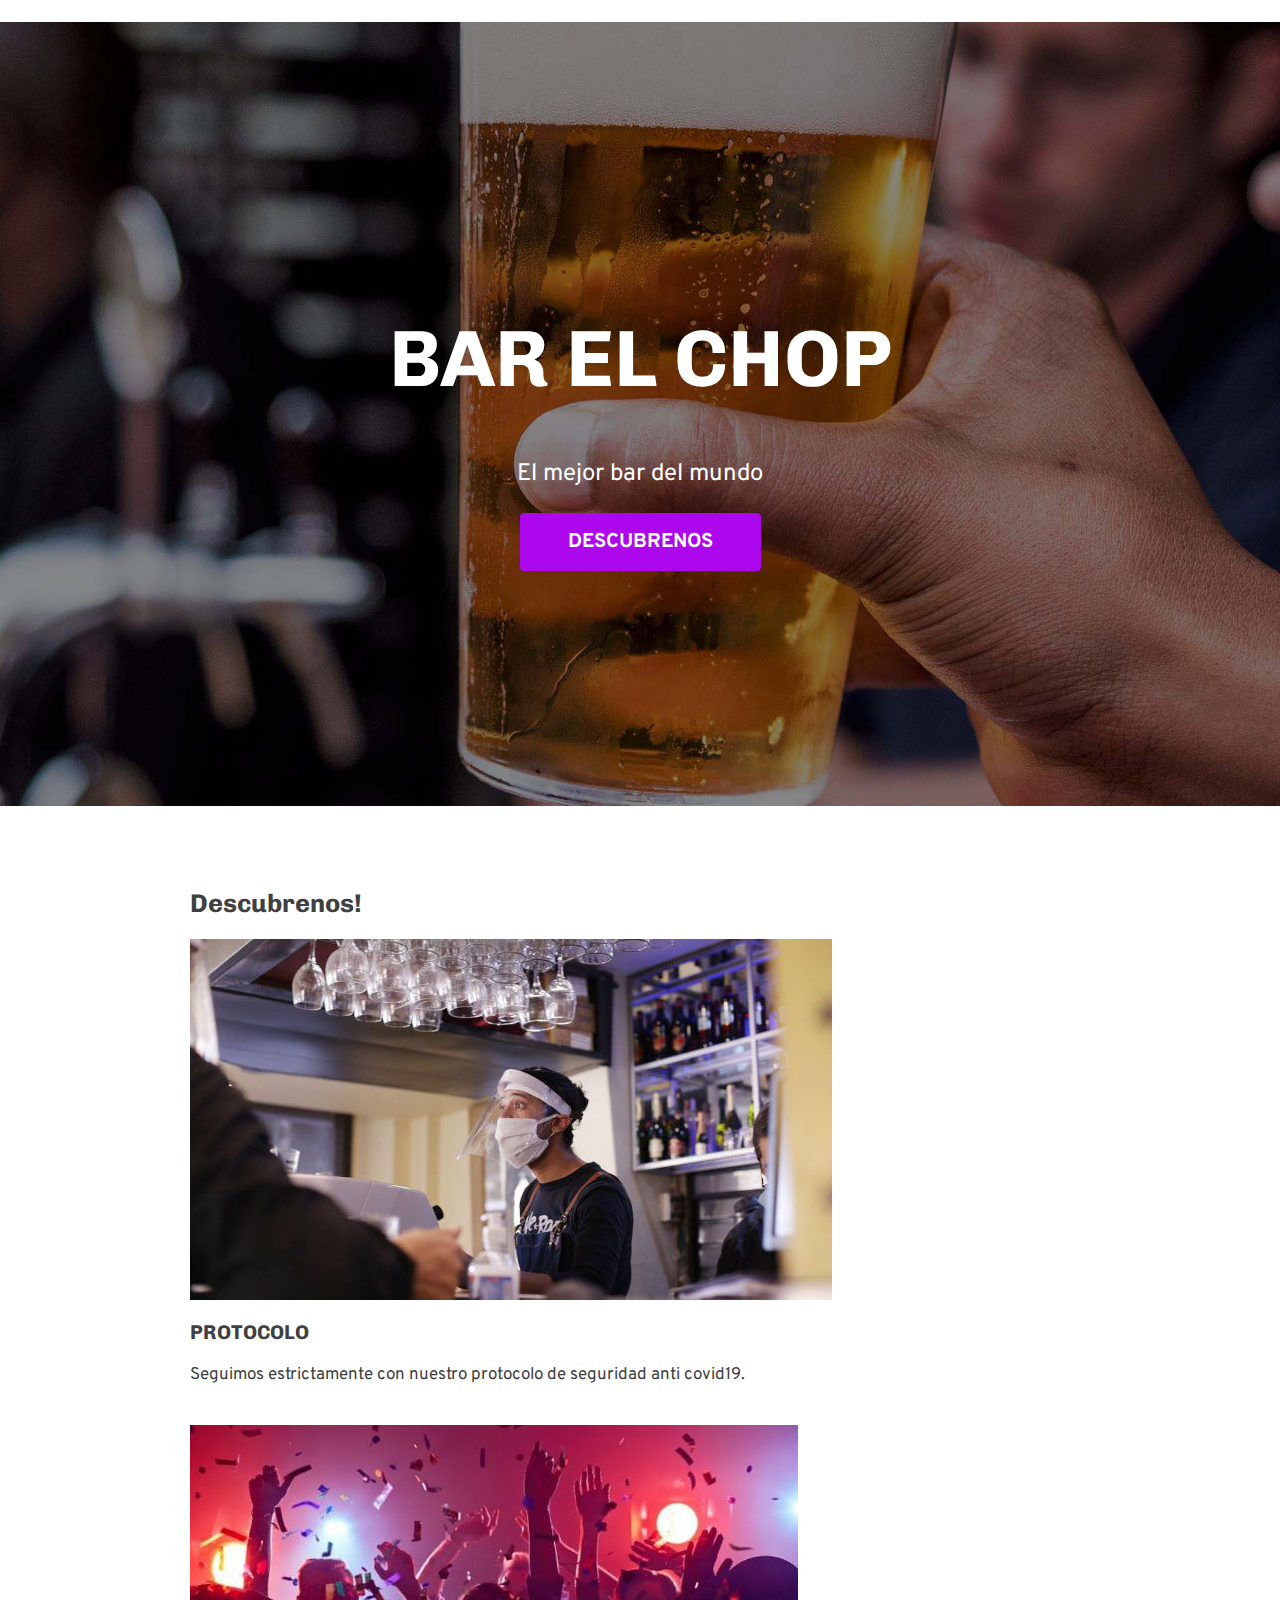
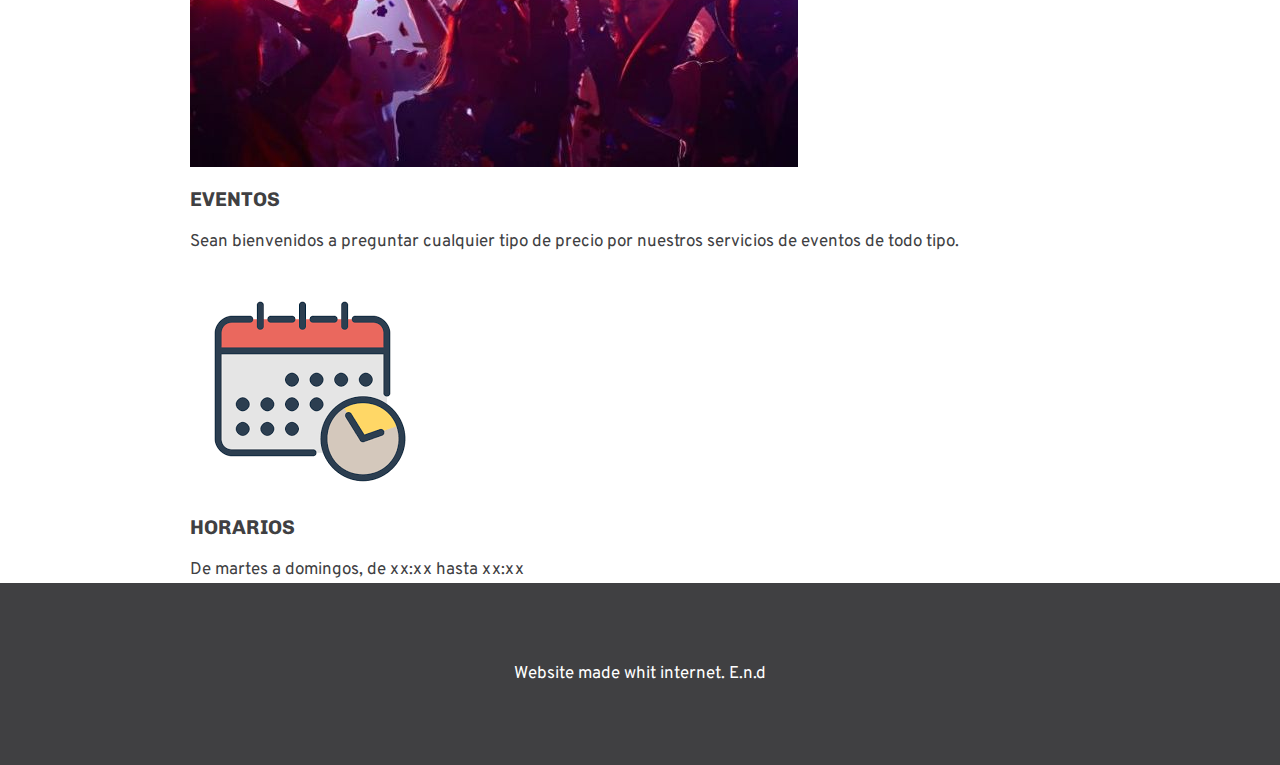
<file: index.html>
<html lang="es">
	<head>
		<meta charset="UTF-8">
		<title>Esteban ProjectoLW</title>
		<!-- Change these Google fonts with your own choice -->
		<link href="https://fonts.googleapis.com/css?family=Chivo:700|Overpass:400,700&display=swap" rel="stylesheet">
		<link rel="stylesheet" href="style.css.css">
	</head>
	<body> 	
	  <!-- Banner section -->
​      <div class="banner">
	     <h1>BAR EL CHOP</h1>
	     <p>El mejor bar del mundo</p>
	     <a href="https://www.lewagon.com/es" target="_blank" class="btn-blue">DESCUBRENOS</a>
	  </div>
​
	  <!-- Cards section -->
​<div class="container">
  <h2>Descubrenos!</h2>     


<div class="cards">

        <div class="card white">
			<img src="proto1.jpg" alt="">
			<h3>PROTOCOLO</h3>
			<p>Seguimos estrictamente con nuestro protocolo de seguridad anti covid19.</p>
		</div>
​


        <div class="card white">
			<img src="evento.jpg" alt="">
			<h3>EVENTOS</h3>
			<p>Sean bienvenidos a preguntar cualquier tipo de precio por nuestros servicios de eventos de todo tipo.</p>
		</div>



        <div class="card white">
            <img src="horario.png" alt="">
            <h3>HORARIOS</h3>
            <p>De martes a domingos, de xx:xx hasta xx:xx</p>
        </div>
     </div>
   </div>


    <footer class="footer">
	  <div class="container">
	  	<p>Website made whit internet. E.n.d</p>
	  </div>
	</footer>
	
	</body>
</html>
</file>
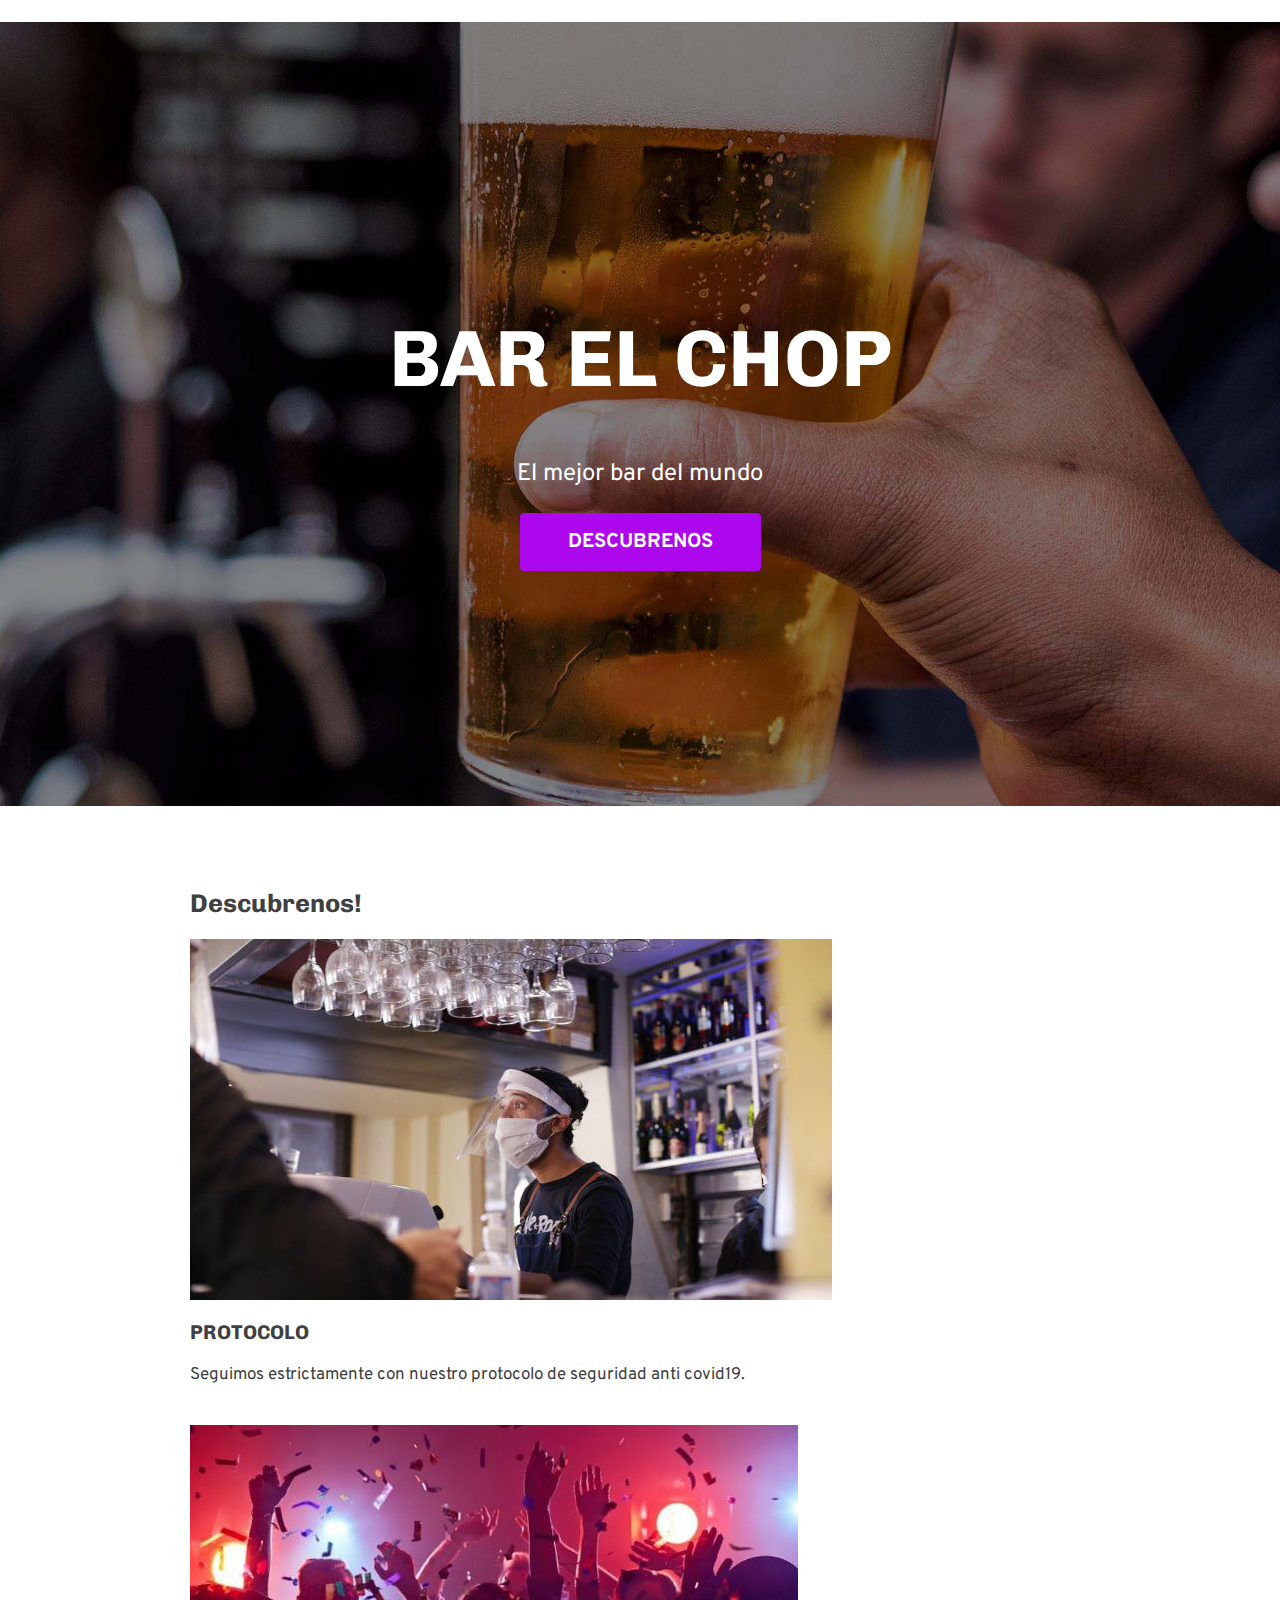
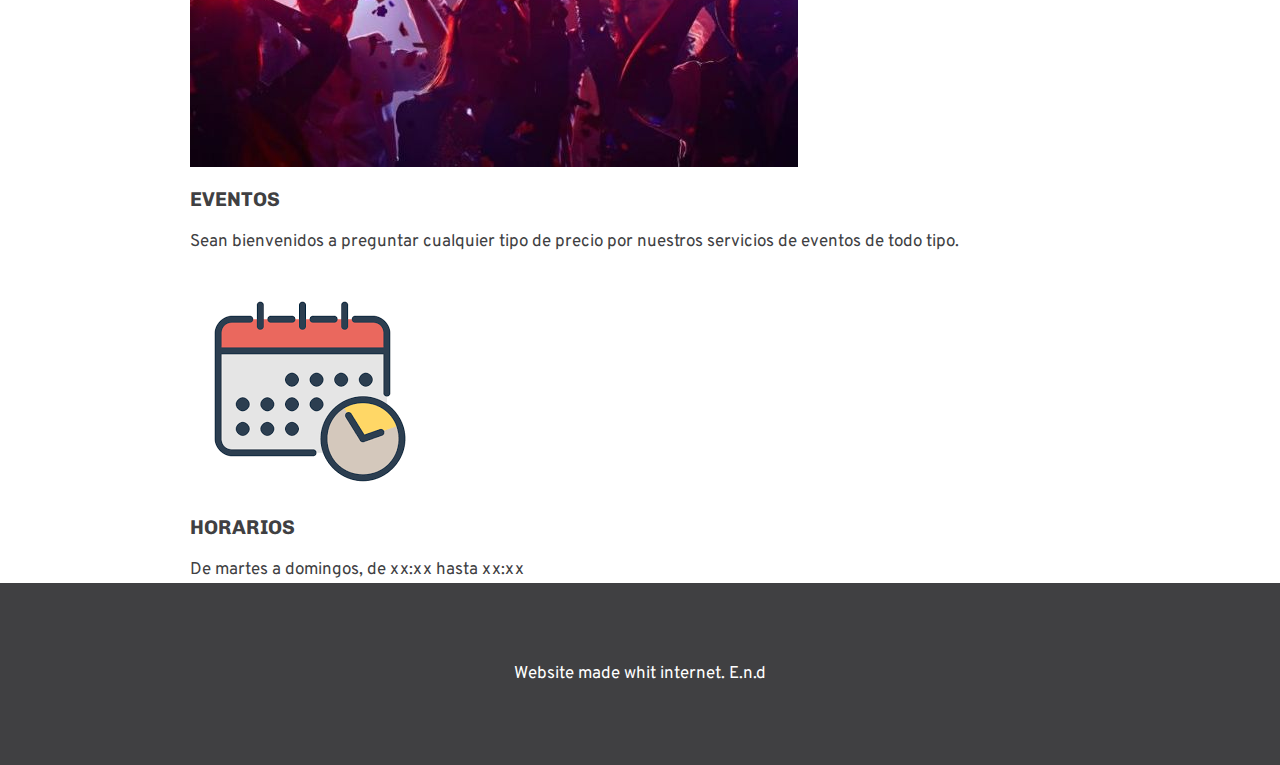
<file: Index.html>
<html lang="es">
	<head>
		<meta charset="UTF-8">
		<title>Esteban ProjectoLW</title>
		<!-- Change these Google fonts with your own choice -->
		<link href="https://fonts.googleapis.com/css?family=Chivo:700|Overpass:400,700&display=swap" rel="stylesheet">
		<link rel="stylesheet" href="style.css.css">
	</head>
	<body> 	
	  <!-- Banner section -->
​      <div class="banner">
	     <h1>BAR EL CHOP</h1>
	     <p>El mejor bar del mundo</p>
	     <a href="https://www.lewagon.com/es" target="_blank" class="btn-blue">DESCUBRENOS</a>
	  </div>
​
	  <!-- Cards section -->
​<div class="container">
  <h2>Descubrenos!</h2>     


<div class="cards">

        <div class="card white">
			<img src="proto1.jpg" alt="">
			<h3>PROTOCOLO</h3>
			<p>Seguimos estrictamente con nuestro protocolo de seguridad anti covid19.</p>
		</div>
​


        <div class="card white">
			<img src="evento.jpg" alt="">
			<h3>EVENTOS</h3>
			<p>Sean bienvenidos a preguntar cualquier tipo de precio por nuestros servicios de eventos de todo tipo.</p>
		</div>



        <div class="card white">
            <img src="horario.png" alt="">
            <h3>HORARIOS</h3>
            <p>De martes a domingos, de xx:xx hasta xx:xx</p>
        </div>
     </div>
   </div>


    <footer class="footer">
	  <div class="container">
	  	<p>Website made whit internet. E.n.d</p>
	  </div>
	</footer>
	
	</body>
</html>
</file>
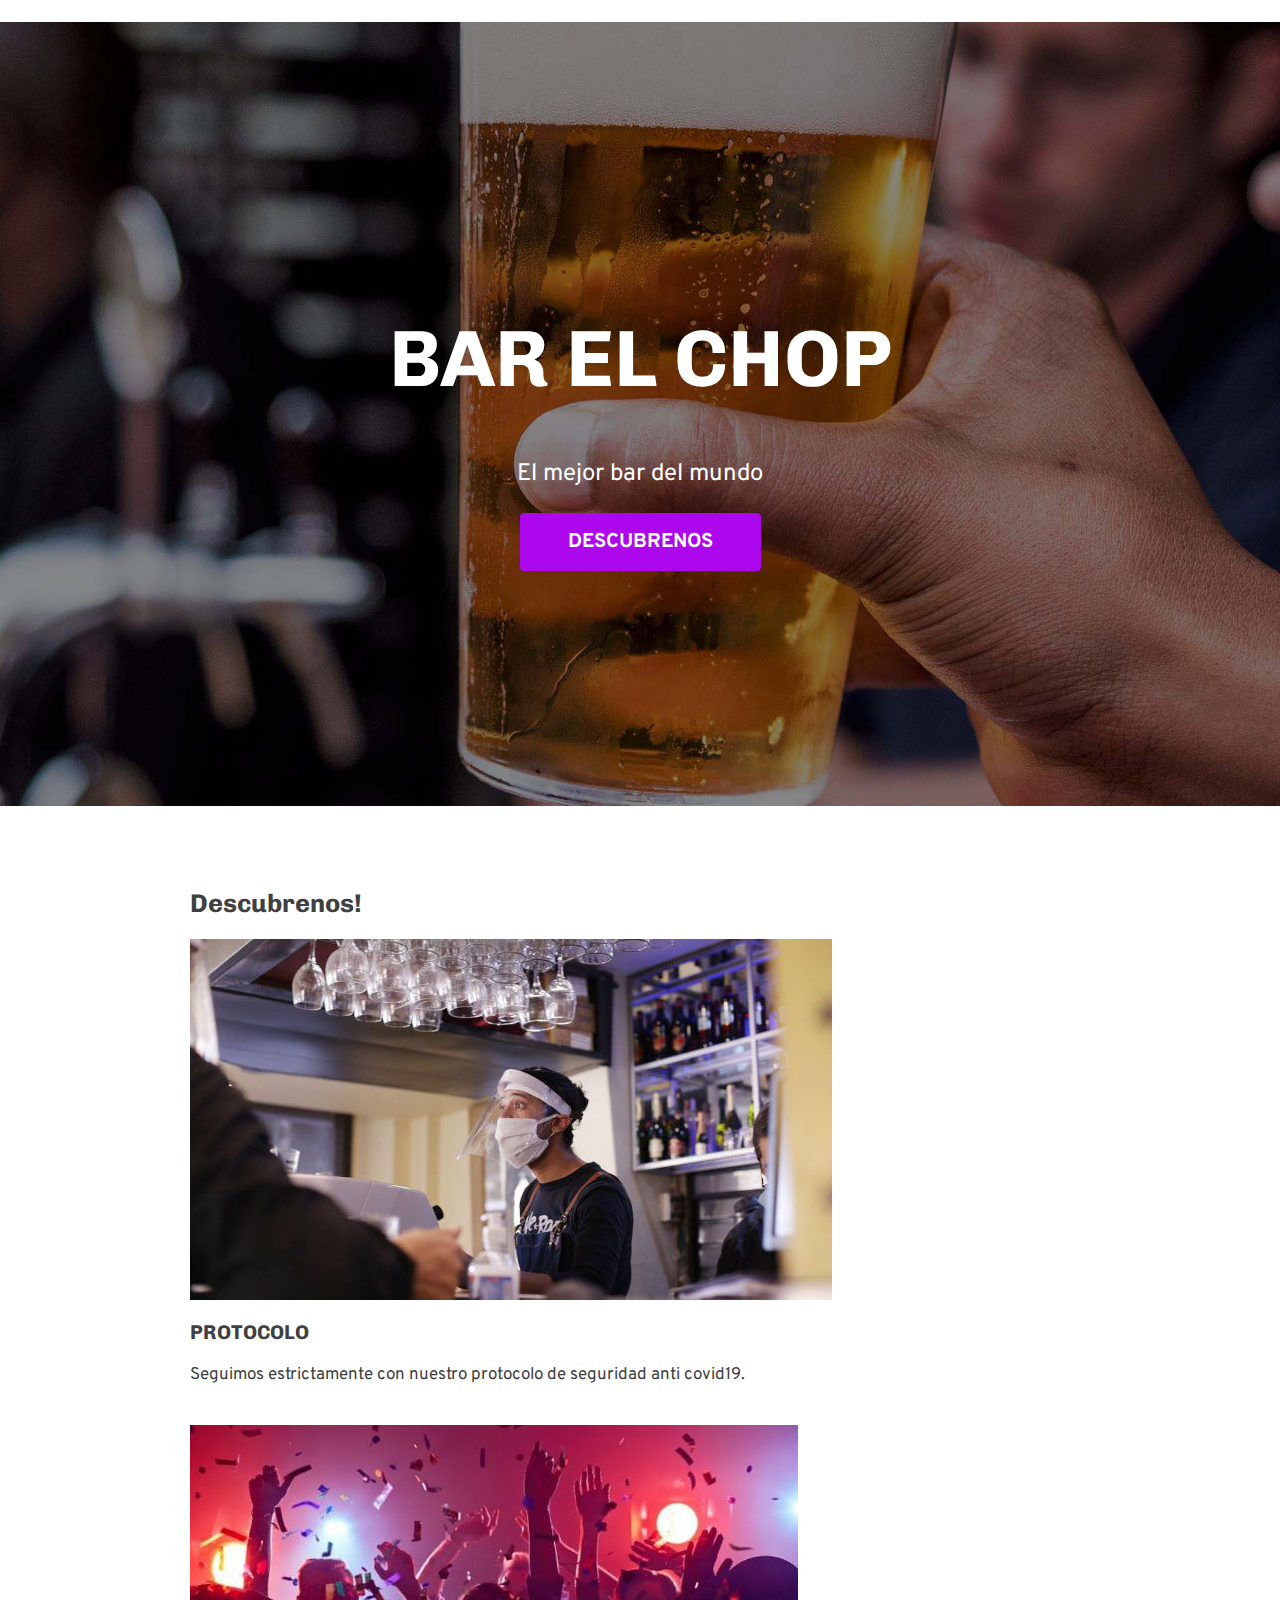
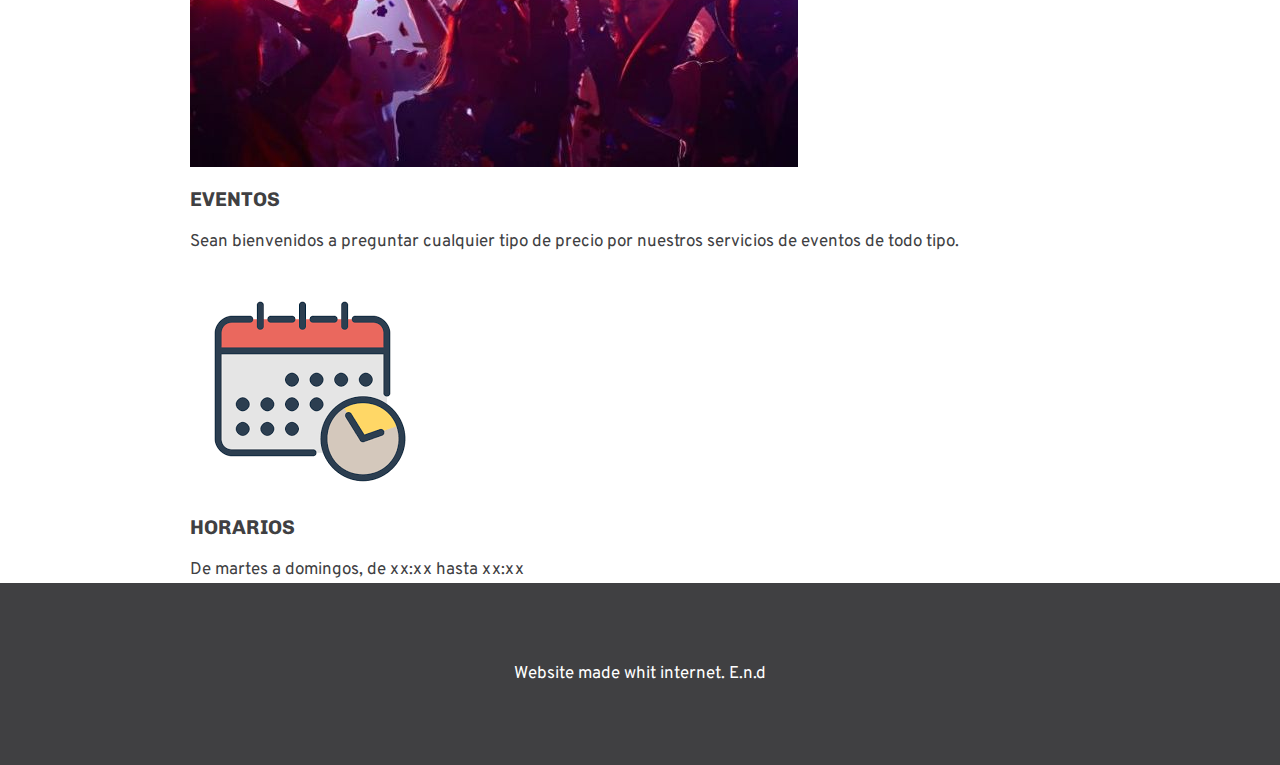
<file: Index.html.html>
<html lang="es">
	<head>
		<meta charset="UTF-8">
		<title>Esteban ProjectoLW</title>
		<!-- Change these Google fonts with your own choice -->
		<link href="https://fonts.googleapis.com/css?family=Chivo:700|Overpass:400,700&display=swap" rel="stylesheet">
		<link rel="stylesheet" href="style.css.css">
	</head>
	<body> 	
	  <!-- Banner section -->
​      <div class="banner">
	     <h1>BAR EL CHOP</h1>
	     <p>El mejor bar del mundo</p>
	     <a href="https://www.lewagon.com/es" target="_blank" class="btn-blue">DESCUBRENOS</a>
	  </div>
​
	  <!-- Cards section -->
​<div class="container">
  <h2>Descubrenos!</h2>     


<div class="cards">

        <div class="card white">
			<img src="proto1.jpg" alt="">
			<h3>PROTOCOLO</h3>
			<p>Seguimos estrictamente con nuestro protocolo de seguridad anti covid19.</p>
		</div>
​


        <div class="card white">
			<img src="evento.jpg" alt="">
			<h3>EVENTOS</h3>
			<p>Sean bienvenidos a preguntar cualquier tipo de precio por nuestros servicios de eventos de todo tipo.</p>
		</div>



        <div class="card white">
            <img src="horario.png" alt="">
            <h3>HORARIOS</h3>
            <p>De martes a domingos, de xx:xx hasta xx:xx</p>
        </div>
     </div>
   </div>


    <footer class="footer">
	  <div class="container">
	  	<p>Website made whit internet. E.n.d</p>
	  </div>
	</footer>
	
	</body>
</html>
</file>
<file: style.css.css>
body {
	font-family: 'Overpass',sans-serif;
	color:#404042;
	font-size: 17px;
	margin: 0;
	padding: 0;
	height: 100%;
}

h1, h2, h3{
  color:#404042;  
font-family: 'Chivo', sans-serif;
}

.banner {
	background-image: url('barx5.jpg');
	background-size: cover;
	background-position: center;
	padding: 235px 0;
	text-align: center;
}

.banner h1 {
	color: white;
	font-size: 80px;
	opacity: 8;
}

.banner p {
	color: white;
	font-size: 24px;
	opacity: 7;
}

.btn-blue {
	 background-color: #AC07ED;
	 color: white;
	 padding:16px 48px;
	 border-radius: 4px;
	 display: inline-block;
	 transition: 1s;
	 text-decoration: none; 
	 font-size: 20px;
	 font-weight: bold;
	 border:none;
 }

.btn-blue:hover {
	background-color: #cb5c17;
	color: white;
}

.container {
	width: 900px;
	margin: 60px auto;
}

.card-white {
	background:white;
	box-shadow: 0 0 16px rgba(0,0,0,0.1);
	border-radius: 4px;
	padding: 24px;
	margin: 8px;
	flex-grow: 1;
}

.card-white img {
	width: 100%;
	height: 180px;
	object-fit: cover;
	flex-grow: 1;
}

.card-white h3 {
  margin-bottom: 0;
}

.footer {
	background: #404042;
	color:white; 
	padding:20px;
	text-align: center;
	margin-top: -58;	
}

.cards{
	display: block;
	grid-template-columns: 1fr 1fr 1fr;
	grid-gap: 16px;
}




@media (min-width: 300px) {
	.container {
		width: 400px;
	}
	.cards {
		grid-template-columns: 1fr; 
	}
}

@media (min-width: 700px) {
	.container {
		width: 600px;
	}
	.cards {
		grid-template-columns: 1fr 1fr; 
	}
}

@media (min-width: 1000px) {
	.container {
		width: 900px;
	}
	.cards {
		grid-template-columns: 1fr 1fr 1fr; 
	}
}
</file>
